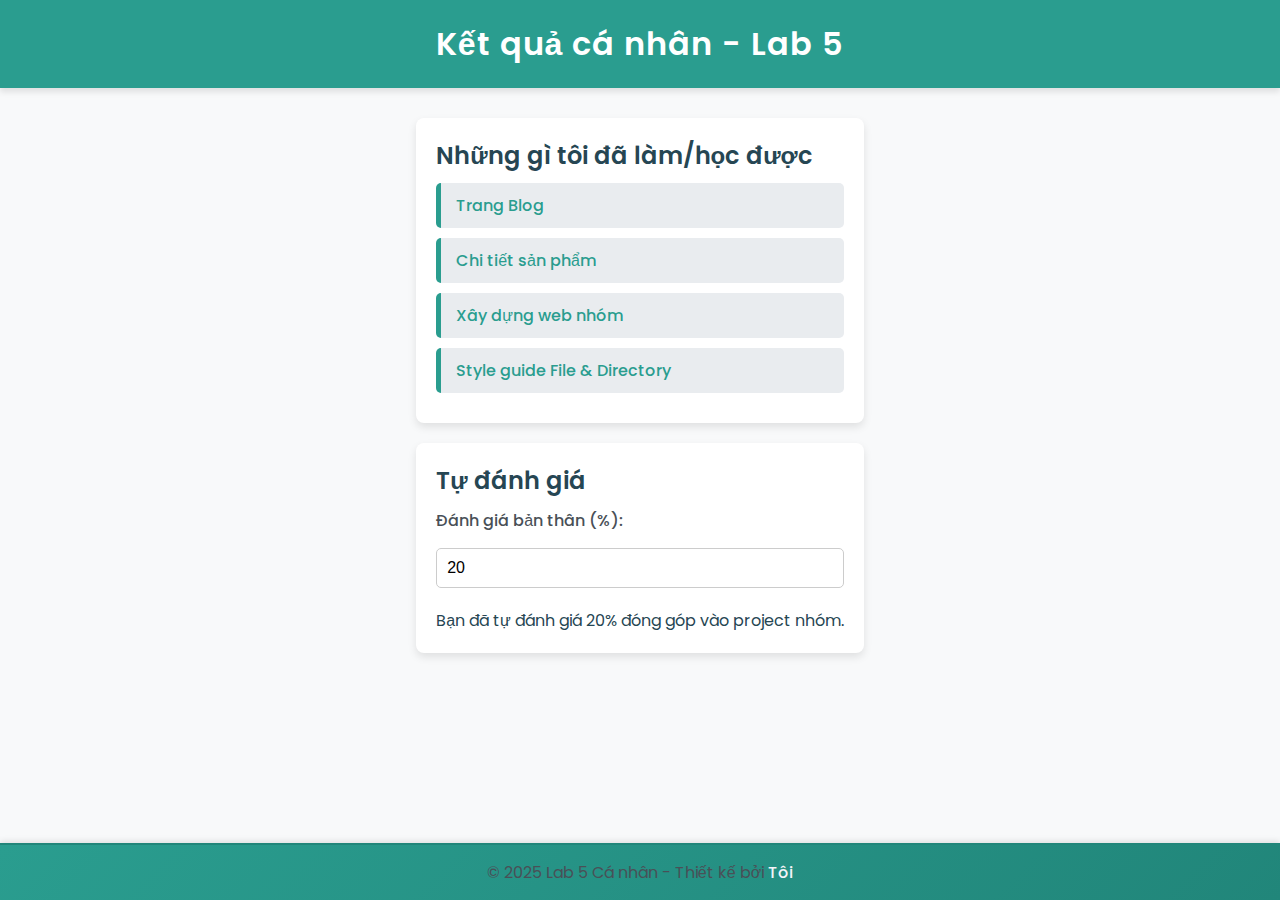
<file: blog.html>
<!DOCTYPE html>
<html lang="en">
<head>
  <meta charset="UTF-8">
  <meta name="viewport" content="width=device-width, initial-scale=1.0">
  <title>Lab 5 - Result</title>
  <link href="https://fonts.googleapis.com/css2?family=Poppins:wght@300;400;600&display=swap" rel="stylesheet">
  <style>
    /* Đặt font và reset các style mặc định */
    * {
      margin: 0;
      padding: 0;
      box-sizing: border-box;
    }

    /* Body và Flexbox để định vị footer */
    body {
      display: flex;
      flex-direction: column;
      min-height: 100vh; /* Đảm bảo chiều cao tối thiểu là chiều cao màn hình */
      margin: 0;
      font-family: 'Poppins', sans-serif;
      background-color: #f8f9fa;
      color: #333;
    }

    /* Header */
    header {
      background-color: #2a9d8f;
      color: white;
      text-align: center;
      padding: 20px;
      box-shadow: 0 4px 6px rgba(0, 0, 0, 0.1);
    }

    header h1 {
      font-weight: 600;
      letter-spacing: 1px;
    }

    /* Main content */
    main {
      flex: 1; /* Giúp phần nội dung chính giãn ra để đẩy footer xuống dưới */
      max-width: 900px;
      margin: 20px auto;
      padding: 10px;
    }

    /* Card layout */
    .card {
      background-color: white;
      margin-bottom: 20px;
      border-radius: 8px;
      box-shadow: 0 4px 8px rgba(0, 0, 0, 0.1);
      padding: 20px;
    }

    h2 {
      font-weight: 600;
      color: #264653;
      margin-bottom: 10px;
    }

    ul {
      list-style: none;
      padding: 0;
    }

    ul li {
      margin: 10px 0;
      padding: 10px 15px;
      background-color: #e9ecef;
      border-left: 5px solid #2a9d8f;
      border-radius: 5px;
      transition: transform 0.2s ease, background 0.3s ease;
    }

    ul li a {
      text-decoration: none;
      color: #2a9d8f;
      font-weight: 500;
    }

    ul li:hover {
      transform: scale(1.02);
      background-color: #dee2e6;
    }

    /* Evaluation form */
    label {
      font-weight: 500;
      margin-bottom: 5px;
      display: block;
      color: #495057;
    }

    input {
      width: 100%;
      padding: 10px;
      margin: 10px 0;
      border: 1px solid #ccc;
      border-radius: 5px;
      font-size: 16px;
    }

    p {
      font-size: 16px;
      color: #495057;
    }

    button {
      background-color: #2a9d8f;
      color: white;
      border: none;
      border-radius: 5px;
      padding: 10px 20px;
      font-size: 16px;
      cursor: pointer;
      transition: background-color 0.3s ease, transform 0.2s ease;
    }

    button:hover {
      background-color: #21867a;
      transform: scale(1.05);
    }

    #evaluation-result {
      margin-top: 10px;
      font-size: 16px;
      color: #264653;
    }

    /* Footer */
    footer {
      text-align: center;
      padding: 15px;
      color: white;
      background: linear-gradient(135deg, #2a9d8f, #21867a);
      border-top: 2px solid #21867a;
      box-shadow: 0 -2px 6px rgba(0, 0, 0, 0.1);
      font-size: 14px;
    }

    footer a {
      color: #f4f4f9;
      text-decoration: none;
      font-weight: 500;
    }

    footer a:hover {
      text-decoration: underline;
    }
  </style>
</head>
<body>
  <header>
    <h1>Kết quả cá nhân - Lab 5</h1>
  </header>
  <main>
    <section id="list-results" class="card">
      <h2>Những gì tôi đã làm/học được</h2>
      <ul id="results-list">
        
        <li><a href="https://nagit09.github.io/MasterChefBlog/blog.html" target="_blank">Trang Blog</a></li>
        <li><a href="https://nagit09.github.io/MasterChefBlog/blogDetail.html" target="_blank">Chi tiết sản phẩm</a></li>
        <li><a href="https://nagit09.github.io/HCL_2024/" target="_blank">Xây dựng web nhóm</a></li>
        <li><a href="" target="_blank">Style guide File & Directory</a></li>
      </ul>
    </section>
    <section id="self-evaluation" class="card">
      <h2>Tự đánh giá</h2>
      <label for="evaluation">Đánh giá bản thân (%):</label>
      <input type="number" id="evaluation" min="0" max="100" value="20" readonly>
      <p id="evaluation-result">Bạn đã tự đánh giá 20% đóng góp vào project nhóm.</p>
    </section>
  </main>
  <footer>
    <p>&copy; 2025 Lab 5 Cá nhân - Thiết kế bởi <a href="#">Tôi</a></p>
  </footer>
</body>
</html>
</file>
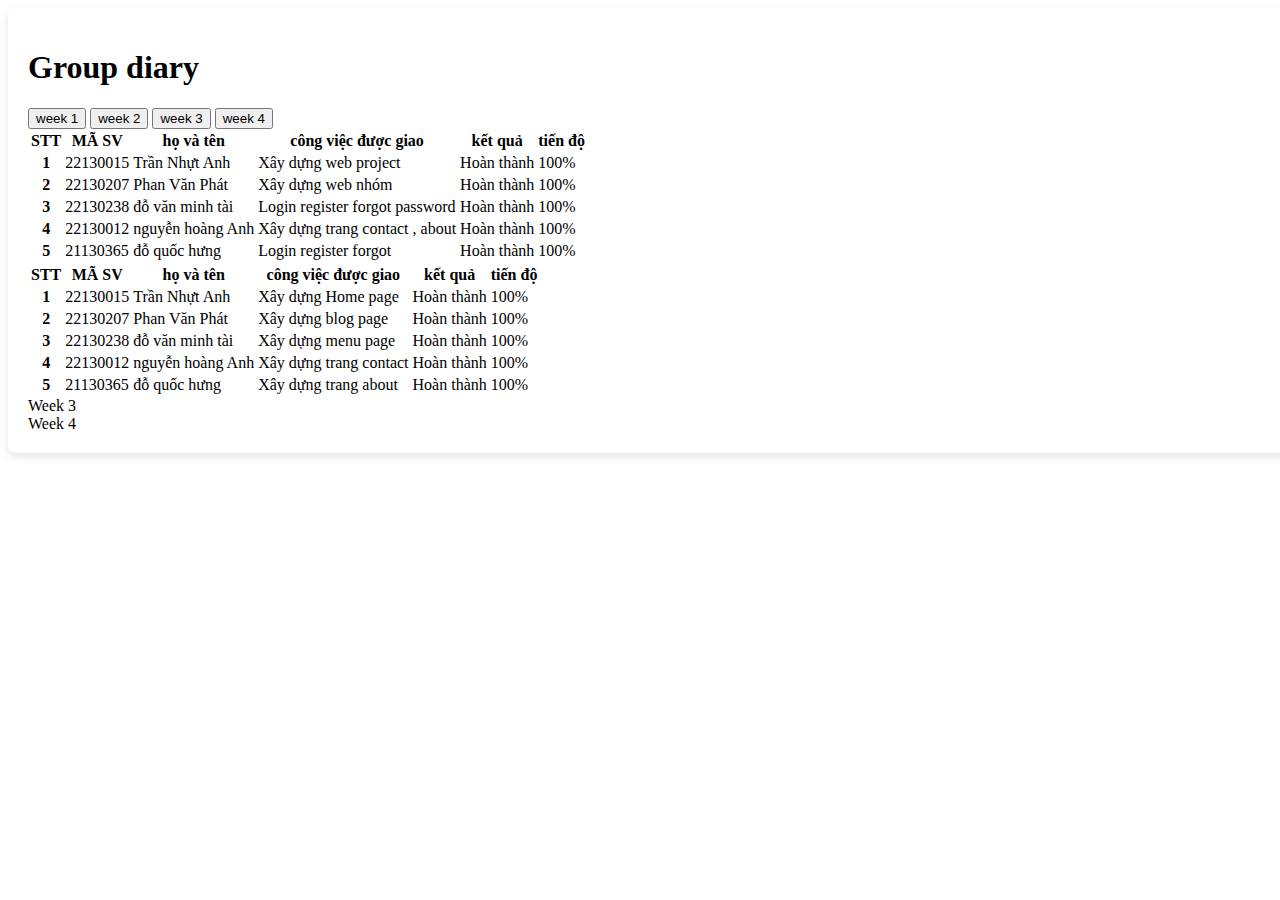
<file: groupDiary.html>
<!DOCTYPE html>
<html lang="en">
<head>
    <meta charset="UTF-8">
    <meta name="viewport" content="width=device-width, initial-scale=1.0">
    <title>GroupDiary</title>
</head>
<body>
    
    <div  class=" align-items-center justify-content-center section" style="    width: 100%;
    padding: 20px;
    background-color: #fff;
    border-radius: 8px;
    box-shadow: 0 4px 8px rgba(0, 0, 0, 0.1);">
        <h1 class="m-2">Group diary</h1>
        <div class="">
          <button class="btn-week fs-4 fw-bold" onclick="openWeek(0)">
            week 1
          </button>
          <button class="btn-week fs-4 fw-bold" onclick="openWeek(1)">
            week 2
          </button>
          <button class="btn-week fs-4 fw-bold" onclick="openWeek(2)">
            week 3
          </button>
          <button class="btn-week fs-4 fw-bold" onclick="openWeek(3)">
            week 4
          </button>
        </div>
        <div class="tab-week">
          <table class="sub">
            <table class="table table-striped-columns">
              <thead class="table-primary">
                <tr>
                  <th scope="col">STT</th>
                  <th scope="col">MÃ SV</th>
                  <th scope="col">họ và tên</th>
                  <th scope="col">công việc được giao</th>
                  <th scope="col">kết quả</th>
                  <th scope="col">tiến độ</th>
                </tr>
              </thead>
              <tbody>
                <tr>
                  <th scope="row">1</th>
                  <td>22130015</td>
                  <td>Trần Nhựt Anh</td>
                  <td>Xây dựng web project</td>
                  <td>Hoàn thành</td>
                  <td>100%</td>
                </tr>
                <tr>
                  <th scope="row">2</th>
                  <td>22130207</td>
                  <td>Phan Văn Phát</td>
                  <td>Xây dựng web nhóm</td>
                  <td>Hoàn thành</td>
                  <td>100%</td>
                </tr>
                <tr>
                  <th scope="row">3</th>
                  <td>22130238</td>
                  <td>đỗ văn minh tài</td>
                  <td>Login register forgot password</td>
                  <td>Hoàn thành</td>
                  <td>100%</td>
                </tr>
                <tr>
                  <th scope="row">4</th>
                  <td>22130012</td>
                  <td>nguyễn hoàng Anh</td>
                  <td>Xây dựng trang contact , about</td>
                  <td>Hoàn thành</td>
                  <td>100%</td>
                </tr>
                <tr>
                  <th scope="row">5</th>
                  <td>21130365</td>
                  <td>đỗ quốc hưng</td>
                  <td>Login register forgot</td>
                  <td>Hoàn thành</td>
                  <td>100%</td>
                </tr>
              </tbody>
            </table>
          </table>
        </div>
        <div class="tab-week">
          <table class="sub">
            <table class="table table-striped-columns">
              <thead class="table-primary">
                <tr>
                  <th scope="col">STT</th>
                  <th scope="col">MÃ SV</th>
                  <th scope="col">họ và tên</th>
                  <th scope="col">công việc được giao</th>
                  <th scope="col">kết quả</th>
                  <th scope="col">tiến độ</th>
                </tr>
              </thead>
              <tbody>
                <tr>
                  <th scope="row">1</th>
                  <td>22130015</td>
                  <td>Trần Nhựt Anh</td>
                  <td>Xây dựng Home page</td>
                  <td>Hoàn thành</td>
                  <td>100%</td>
                </tr>
                <tr>
                  <th scope="row">2</th>
                  <td>22130207</td>
                  <td>Phan Văn Phát</td>
                  <td>Xây dựng blog page</td>
                  <td>Hoàn thành</td>
                  <td>100%</td>
                </tr>
                <tr>
                  <th scope="row">3</th>
                  <td>22130238</td>
                  <td>đỗ văn minh tài</td>
                  <td>Xây dựng menu page</td>
                  <td>Hoàn thành</td>
                  <td>100%</td>
                </tr>
                <tr>
                  <th scope="row">4</th>
                  <td>22130012</td>
                  <td>nguyễn hoàng Anh</td>
                  <td>Xây dựng trang contact</td>
                  <td>Hoàn thành</td>
                  <td>100%</td>
                </tr>
                <tr>
                  <th scope="row">5</th>
                  <td>21130365</td>
                  <td>đỗ quốc hưng</td>
                  <td>Xây dựng trang about</td>
                  <td>Hoàn thành</td>
                  <td>100%</td>
                </tr>
              </tbody>
            </table>
          </table>
        </div>
        <div class="tab-week">Week 3</div>
        <div class="tab-week">Week 4</div>
    </div>
</body>
</html>
</file>
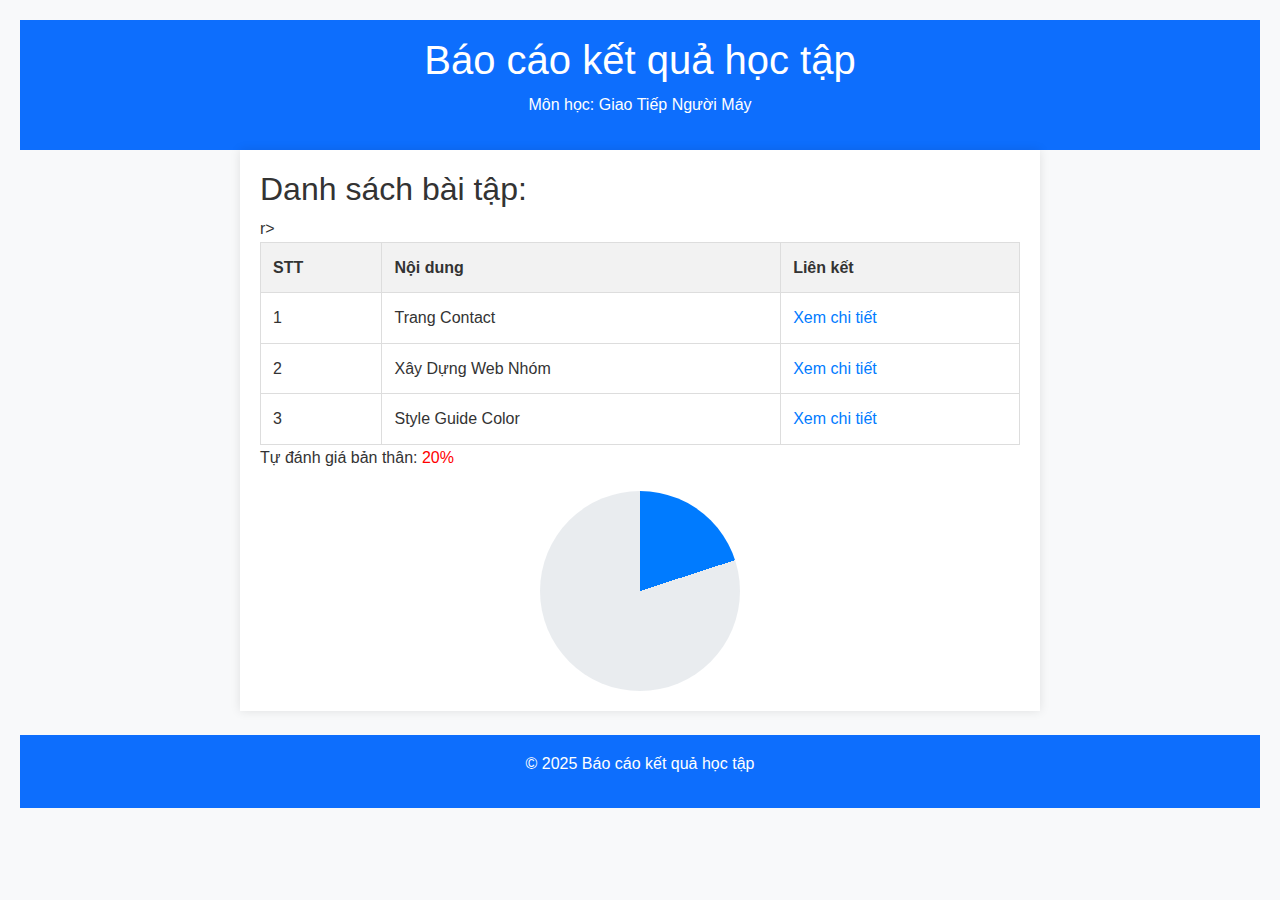
<file: result_anh.html>
<!DOCTYPE html>
<html lang="vi">
<head>
    <meta charset="UTF-8">
    <meta name="viewport" content="width=device-width, initial-scale=1.0">
    <title>Bài Tập Cá Nhân - Lab 5</title>
    <link href="https://cdn.jsdelivr.net/npm/bootstrap@5.3.0-alpha3/dist/css/bootstrap.min.css" rel="stylesheet">
    <style>
        body {
            font-family: Arial, sans-serif;
            line-height: 1.6;
            background-color: #f8f9fa;
            color: #333;
            margin: 0;
            padding: 20px;
        }
        .container {
            max-width: 800px;
            margin: auto;
            background: #ffffff;
            padding: 20px;
            box-shadow: 0 0 10px rgba(0, 0, 0, 0.1);
        }
        h1 {
            text-align: center;
            color: #007bff;
        }
        table {
            width: 100%;
            border-collapse: collapse;
        }
        table, th, td {
            border: 1px solid #ddd;
        }
        th, td {
            padding: 12px;
            text-align: left;
        }
        th {
            background-color: #f2f2f2;
        }
        .link {
            color: #007bff;
            text-decoration: none;
        }
        .chart-container { 
            display: flex; 
            justify-content: center; 
            align-items: center; 
            margin-top: 20px; 
        } 
        .pie-chart { 
            width: 200px; 
            height: 200px; 
            background: conic-gradient(#007bff 0% 20%, #e9ecef 20% 100%); 
            border-radius: 50%; 
        }
    </style>
</head>
<body>
    <header class="bg-primary text-white text-center py-3">
        <h1 style="color: #ffffff;">Báo cáo kết quả học tập</h1>
        <p>Môn học: Giao Tiếp Người Máy</p>
    </header>
    <div class="container">
        <div class="section">
            <h2>Danh sách bài tập:</h2>
            <table>
                <tr>
                    <th>STT</th>
                    <th>Nội dung</th>
                    <th>Liên kết</th>
                </tr>r>
                <tr>
                    <td>1</td>
                    <td>Trang Contact</td>
                    <td><a href="https://nagit09.github.io/MasterChefBlog/contact.html" class="link">Xem chi tiết</a></td>
                </tr>
                <tr>
                    <td>2</td>
                    <td>Xây Dựng Web Nhóm</td>
                    <td><a href="https://nagit09.github.io/MasterChefBlog/index.html" class="link">Xem chi tiết</a></td>
                </tr>
                <tr>
                    <td>3</td>
                    <td>Style Guide Color</td>
                    <td><a href="link-to-style-guide.html" class="link">Xem chi tiết</a></td>
                </tr>
            </table>
            <p class="percentage">Tự đánh giá bản thân: <span style="color: #ff0000;">20%</span></p>
            <div class="chart-container">
                <div class="pie-chart"></div>
            </div>
        </div>
    </div>
    <footer class="bg-primary text-white text-center py-3 mt-4">
        <p>&copy; 2025 Báo cáo kết quả học tập</p>
    </footer>
    <script src="https://cdn.jsdelivr.net/npm/bootstrap@5.3.0-alpha3/dist/js/bootstrap.bundle.min.js"></script>
</body>
</html>
</file>
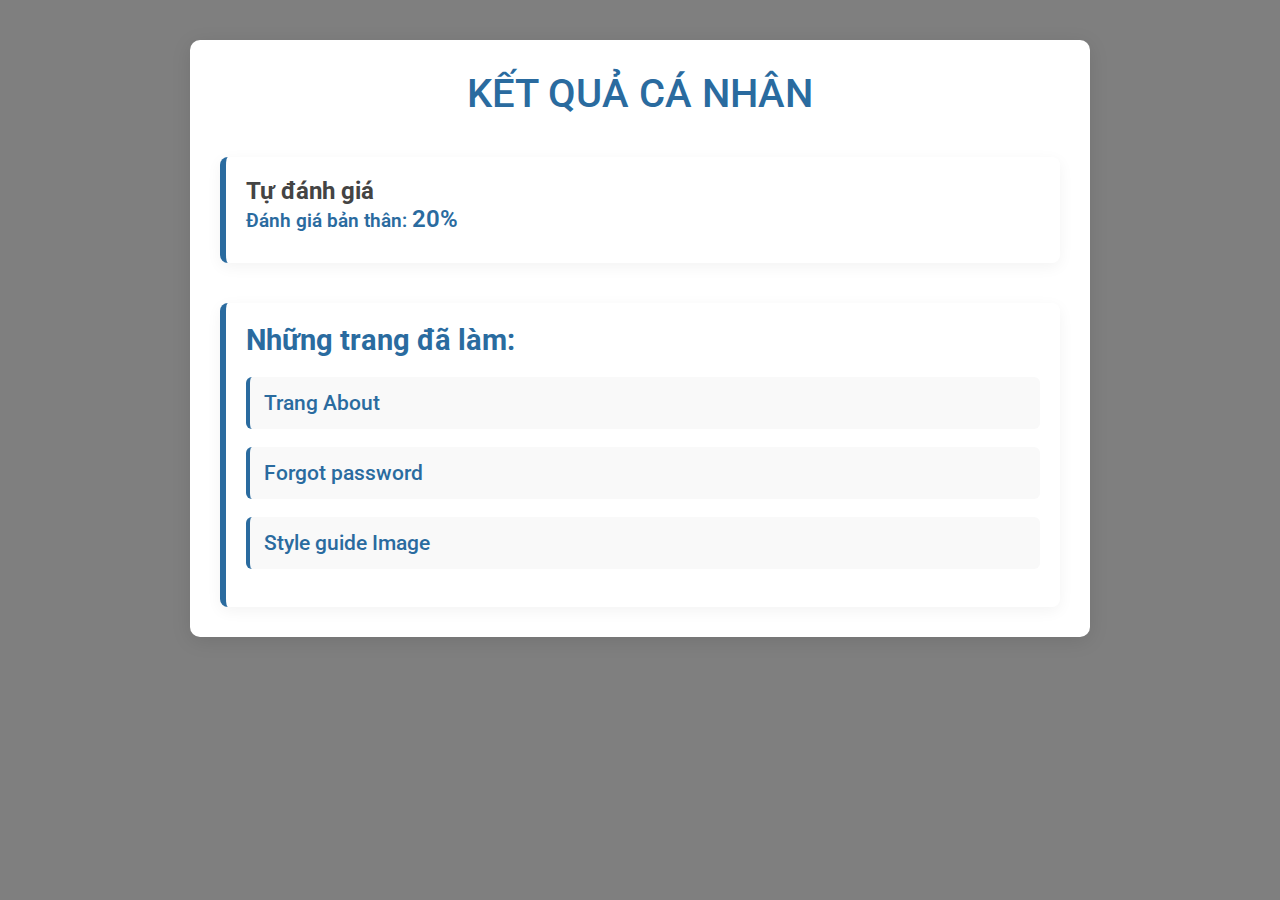
<file: result_hung.html>
<!DOCTYPE html>
<html lang="en">
<head>
    <meta charset="UTF-8">
    <meta name="viewport" content="width=device-width, initial-scale=1.0">
    <title>Result Hung</title>
    <link href="https://fonts.googleapis.com/css2?family=Roboto:wght@300;400;500;700&display=swap" rel="stylesheet">
    <style>
        * {
            margin: 0;
            padding: 0;
            box-sizing: border-box;
        }

        body {
            font-family: 'Roboto', sans-serif;
            background-image: url('https://images.unsplash.com/photo-1731360433657-bf7be6d169a6?q=80&w=1771&auto=format&fit=crop&ixlib=rb-4.0.3&ixid=M3wxMjA3fDB8MHxwaG90by1wYWdlfHx8fGVufDB8fHx8fA%3D%3D') ;
            background-size: cover;
            background-color: rgba(0, 0, 0, 0.5);
            background-blend-mode: darken;
            color: #444;
            display: flex;
            justify-content: center;
            align-items: flex-start;
            min-height: 100vh;
            padding: 40px;
        }

        .container {
            width: 100%;
            max-width: 900px;
            background: #ffffff;
            border-radius: 10px;
            padding: 30px;
            box-shadow: 0 4px 20px rgba(0, 0, 0, 0.1);
            overflow: hidden;
        }

        header {
            text-align: center;
            margin-bottom: 40px;
        }

        header h1 {
            font-size: 2.5rem;
            color: #2a6b9f;
            font-weight: 500;
            text-transform: uppercase;
        }

        main {
            display: flex;
            flex-direction: column;
            gap: 40px;
        }

        .card {
            background-color: #ffffff;
            border-left: 6px solid #2a6b9f;
            border-radius: 8px;
            padding: 20px;
            box-shadow: 0 4px 15px rgba(0, 0, 0, 0.05);
        }

        .card h2 {
            font-size: 1.8rem;
            color: #2a6b9f;
            margin-bottom: 20px;
        }

        .card ul {
            list-style: none;
            padding: 0;
        }

        .card ul li {
            background-color: #f9f9f9;
            margin-bottom: 18px;
            padding: 14px;
            border-radius: 6px;
            border-left: 4px solid #2a6b9f;
            transition: transform 0.3s ease, background 0.3s ease;
        }

        .card ul li:hover {
            transform: translateX(8px);
            background-color: #e5eff7;
        }

        .card ul li a {
            color: #2a6b9f;
            text-decoration: none;
            font-size: 1.3rem;
            font-weight: 500;
        }

        .evaluation {
            background-color: #ffffff;
            padding: 20px;
            box-shadow: 0 4px 15px rgba(0, 0, 0, 0.05);
            border-radius: 8px;
            border-left: 6px solid #2a6b9f;
        }

        .evaluation p {
            font-size: 1.2rem;
            color: #555;
            margin-bottom: 10px;
        }

        .evaluation .percentage {
            font-size: 1.5rem;
            color: #2a6b9f;
            font-weight: 600;
        }

        .evaluation p span {
            font-weight: 600;
            color: #2a6b9f;
        }

    </style>
</head>
<body>
<div class="container">
    <header>
        <h1>Kết quả cá nhân</h1>
    </header>
    <main>
        <section class="evaluation" id="self-evaluation">
            <h2>Tự đánh giá</h2>
            <p><span>Đánh giá bản thân:</span> <span class="percentage">20%</span></p>
        </section>

        <section class="card" id="list-results">
            <h2>Những trang đã làm:</h2>
            <ul>
                <li><a href="https://nagit09.github.io/MasterChefBlog/about.html" target="_self">Trang About</a></li>
                <li><a href="https://nagit09.github.io/MasterChefBlog/forgotpassword.html" target="_self">Forgot password</a></li>
                <li><a href="" target="_self">Style guide Image</a></li>
            </ul>
        </section>
    </main>
</div>
</body>
</html>
</file>
